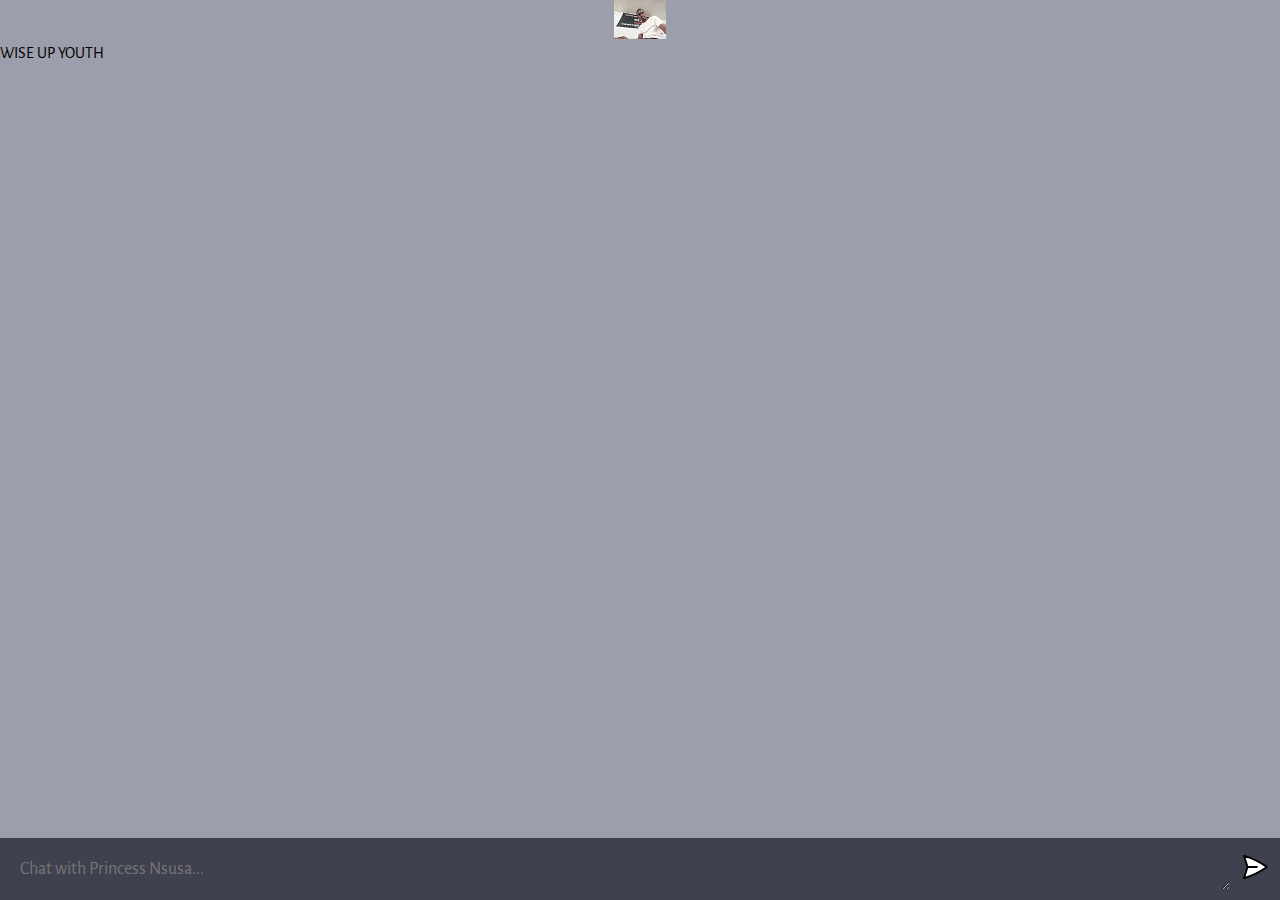
<file: Princess/client/index.html>
<!DOCTYPE html>
<html lang="en">

<head>
  <meta charset="UTF-8" />
  <link rel="icon" type="image/svg+xml" href="favicon.ico" />
  <meta name="viewport" content="width=device-width, initial-scale=1.0" />
  <title>Princess chatBot</title>
  <link rel="stylesheet" href="style.css" />
</head>

<body>
  <div id="app">
    <div>

      <img src="assets/mine.jpg" alt="PRINCE ESCALES NSUSA" />
    </div>
    <div id="chat_container">
      <div>
        WISE UP YOUTH
      </div>
    </div>

    <form>
      <textarea name="prompt" rows="1" cols="1" placeholder="Chat with Princess Nsusa..."></textarea>
      <button type="submit"><img src="assets/send.svg" alt="send" />
    </form>
  </div>

  <script type="module" src="script.js"></script>
</body>

</html>
</file>
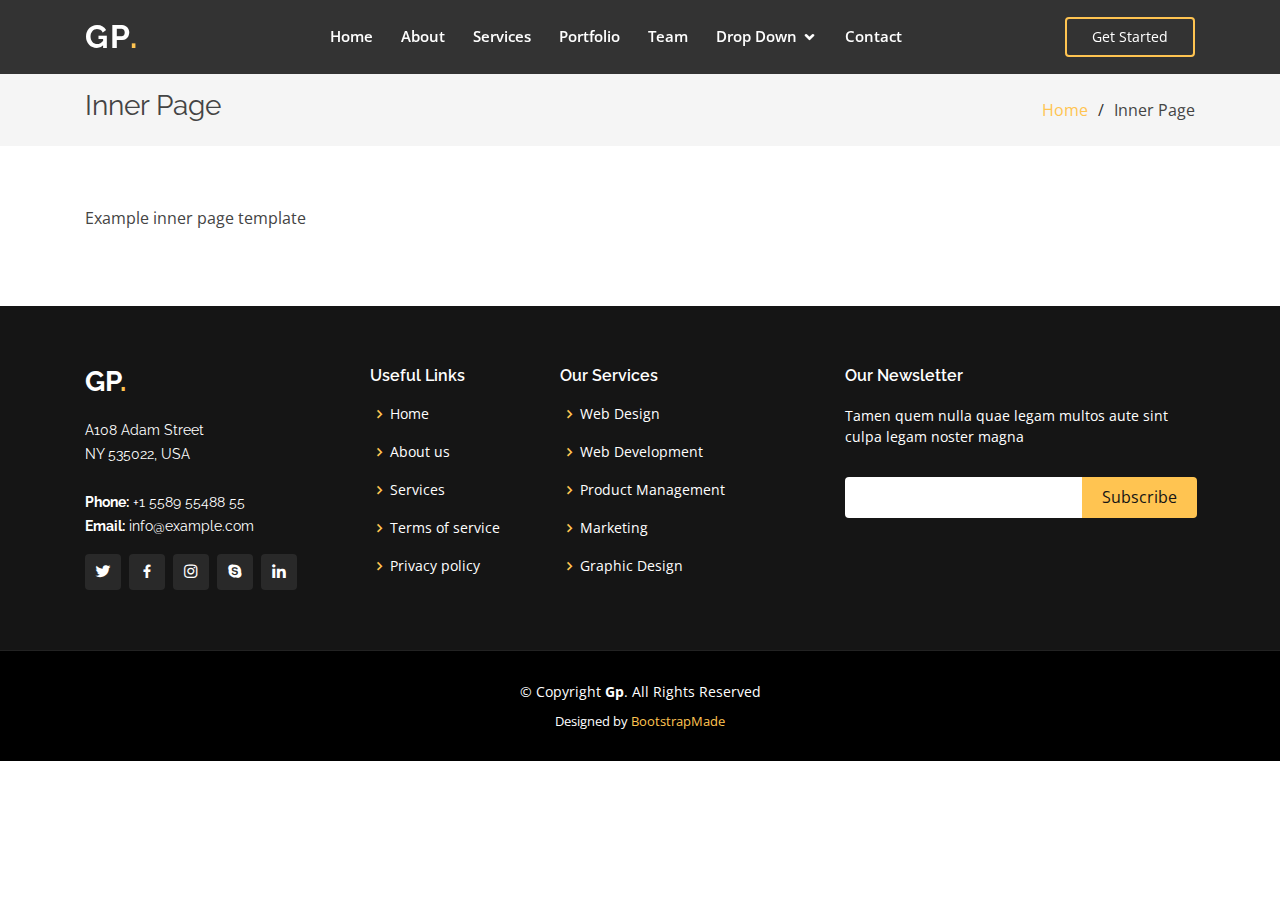
<file: inner-page.html>
<!DOCTYPE html>
<html lang="en">

<head>
  <meta charset="utf-8">
  <meta content="width=device-width, initial-scale=1.0" name="viewport">

  <title>Inner Page - Gp Bootstrap Template</title>
  <meta content="" name="descriptison">
  <meta content="" name="keywords">

  <!-- Favicons -->
  <link href="assets/img/favicon.png" rel="icon">
  <link href="assets/img/apple-touch-icon.png" rel="apple-touch-icon">

  <!-- Google Fonts -->
  <link href="https://fonts.googleapis.com/css?family=Open+Sans:300,300i,400,400i,600,600i,700,700i|Raleway:300,300i,400,400i,500,500i,600,600i,700,700i|Poppins:300,300i,400,400i,500,500i,600,600i,700,700i" rel="stylesheet">

  <!-- Vendor CSS Files -->
  <link href="assets/vendor/bootstrap/css/bootstrap.min.css" rel="stylesheet">
  <link href="assets/vendor/icofont/icofont.min.css" rel="stylesheet">
  <link href="assets/vendor/boxicons/css/boxicons.min.css" rel="stylesheet">
  <link href="assets/vendor/owl.carousel/assets/owl.carousel.min.css" rel="stylesheet">
  <link href="assets/vendor/venobox/venobox.css" rel="stylesheet">
  <link href="assets/vendor/remixicon/remixicon.css" rel="stylesheet">
  <link href="assets/vendor/aos/aos.css" rel="stylesheet">

  <!-- Template Main CSS File -->
  <link href="assets/css/style.css" rel="stylesheet">

  <!-- =======================================================
  * Template Name: Gp - v2.1.0
  * Template URL: https://bootstrapmade.com/gp-free-multipurpose-html-bootstrap-template/
  * Author: BootstrapMade.com
  * License: https://bootstrapmade.com/license/
  ======================================================== -->
</head>

<body>

  <!-- ======= Header ======= -->
  <header id="header" class="fixed-top header-inner-pages">
    <div class="container d-flex align-items-center justify-content-between">

      <h1 class="logo"><a href="index.html">Gp<span>.</span></a></h1>
      <!-- Uncomment below if you prefer to use an image logo -->
      <!-- <a href="index.html" class="logo"><img src="assets/img/logo.png" alt="" class="img-fluid"></a>-->

      <nav class="nav-menu d-none d-lg-block">
        <ul>
          <li><a href="index.html">Home</a></li>
          <li><a href="#about">About</a></li>
          <li><a href="#services">Services</a></li>
          <li><a href="#portfolio">Portfolio</a></li>
          <li><a href="#team">Team</a></li>
          <li class="drop-down"><a href="">Drop Down</a>
            <ul>
              <li><a href="#">Drop Down 1</a></li>
              <li class="drop-down"><a href="#">Deep Drop Down</a>
                <ul>
                  <li><a href="#">Deep Drop Down 1</a></li>
                  <li><a href="#">Deep Drop Down 2</a></li>
                  <li><a href="#">Deep Drop Down 3</a></li>
                  <li><a href="#">Deep Drop Down 4</a></li>
                  <li><a href="#">Deep Drop Down 5</a></li>
                </ul>
              </li>
              <li><a href="#">Drop Down 2</a></li>
              <li><a href="#">Drop Down 3</a></li>
              <li><a href="#">Drop Down 4</a></li>
            </ul>
          </li>
          <li><a href="#contact">Contact</a></li>

        </ul>
      </nav><!-- .nav-menu -->

      <a href="#about" class="get-started-btn scrollto">Get Started</a>

    </div>
  </header><!-- End Header -->

  <main id="main">

    <!-- ======= Breadcrumbs ======= -->
    <section class="breadcrumbs">
      <div class="container">

        <div class="d-flex justify-content-between align-items-center">
          <h2>Inner Page</h2>
          <ol>
            <li><a href="index.html">Home</a></li>
            <li>Inner Page</li>
          </ol>
        </div>

      </div>
    </section><!-- End Breadcrumbs -->

    <section class="inner-page">
      <div class="container">
        <p>
          Example inner page template
        </p>
      </div>
    </section>

  </main><!-- End #main -->

  <!-- ======= Footer ======= -->
  <footer id="footer">
    <div class="footer-top">
      <div class="container">
        <div class="row">

          <div class="col-lg-3 col-md-6">
            <div class="footer-info">
              <h3>Gp<span>.</span></h3>
              <p>
                A108 Adam Street <br>
                NY 535022, USA<br><br>
                <strong>Phone:</strong> +1 5589 55488 55<br>
                <strong>Email:</strong> info@example.com<br>
              </p>
              <div class="social-links mt-3">
                <a href="#" class="twitter"><i class="bx bxl-twitter"></i></a>
                <a href="#" class="facebook"><i class="bx bxl-facebook"></i></a>
                <a href="#" class="instagram"><i class="bx bxl-instagram"></i></a>
                <a href="#" class="google-plus"><i class="bx bxl-skype"></i></a>
                <a href="#" class="linkedin"><i class="bx bxl-linkedin"></i></a>
              </div>
            </div>
          </div>

          <div class="col-lg-2 col-md-6 footer-links">
            <h4>Useful Links</h4>
            <ul>
              <li><i class="bx bx-chevron-right"></i> <a href="#">Home</a></li>
              <li><i class="bx bx-chevron-right"></i> <a href="#">About us</a></li>
              <li><i class="bx bx-chevron-right"></i> <a href="#">Services</a></li>
              <li><i class="bx bx-chevron-right"></i> <a href="#">Terms of service</a></li>
              <li><i class="bx bx-chevron-right"></i> <a href="#">Privacy policy</a></li>
            </ul>
          </div>

          <div class="col-lg-3 col-md-6 footer-links">
            <h4>Our Services</h4>
            <ul>
              <li><i class="bx bx-chevron-right"></i> <a href="#">Web Design</a></li>
              <li><i class="bx bx-chevron-right"></i> <a href="#">Web Development</a></li>
              <li><i class="bx bx-chevron-right"></i> <a href="#">Product Management</a></li>
              <li><i class="bx bx-chevron-right"></i> <a href="#">Marketing</a></li>
              <li><i class="bx bx-chevron-right"></i> <a href="#">Graphic Design</a></li>
            </ul>
          </div>

          <div class="col-lg-4 col-md-6 footer-newsletter">
            <h4>Our Newsletter</h4>
            <p>Tamen quem nulla quae legam multos aute sint culpa legam noster magna</p>
            <form action="" method="post">
              <input type="email" name="email"><input type="submit" value="Subscribe">
            </form>

          </div>

        </div>
      </div>
    </div>

    <div class="container">
      <div class="copyright">
        &copy; Copyright <strong><span>Gp</span></strong>. All Rights Reserved
      </div>
      <div class="credits">
        <!-- All the links in the footer should remain intact. -->
        <!-- You can delete the links only if you purchased the pro version. -->
        <!-- Licensing information: https://bootstrapmade.com/license/ -->
        <!-- Purchase the pro version with working PHP/AJAX contact form: https://bootstrapmade.com/gp-free-multipurpose-html-bootstrap-template/ -->
        Designed by <a href="https://bootstrapmade.com/">BootstrapMade</a>
      </div>
    </div>
  </footer><!-- End Footer -->

  <a href="#" class="back-to-top"><i class="ri-arrow-up-line"></i></a>
  <div id="preloader"></div>

  <!-- Vendor JS Files -->
  <script src="assets/vendor/jquery/jquery.min.js"></script>
  <script src="assets/vendor/bootstrap/js/bootstrap.bundle.min.js"></script>
  <script src="assets/vendor/jquery.easing/jquery.easing.min.js"></script>
  <script src="assets/vendor/php-email-form/validate.js"></script>
  <script src="assets/vendor/owl.carousel/owl.carousel.min.js"></script>
  <script src="assets/vendor/isotope-layout/isotope.pkgd.min.js"></script>
  <script src="assets/vendor/venobox/venobox.min.js"></script>
  <script src="assets/vendor/waypoints/jquery.waypoints.min.js"></script>
  <script src="assets/vendor/counterup/counterup.min.js"></script>
  <script src="assets/vendor/aos/aos.js"></script>

  <!-- Template Main JS File -->
  <script src="assets/js/main.js"></script>

</body>

</html>
</file>
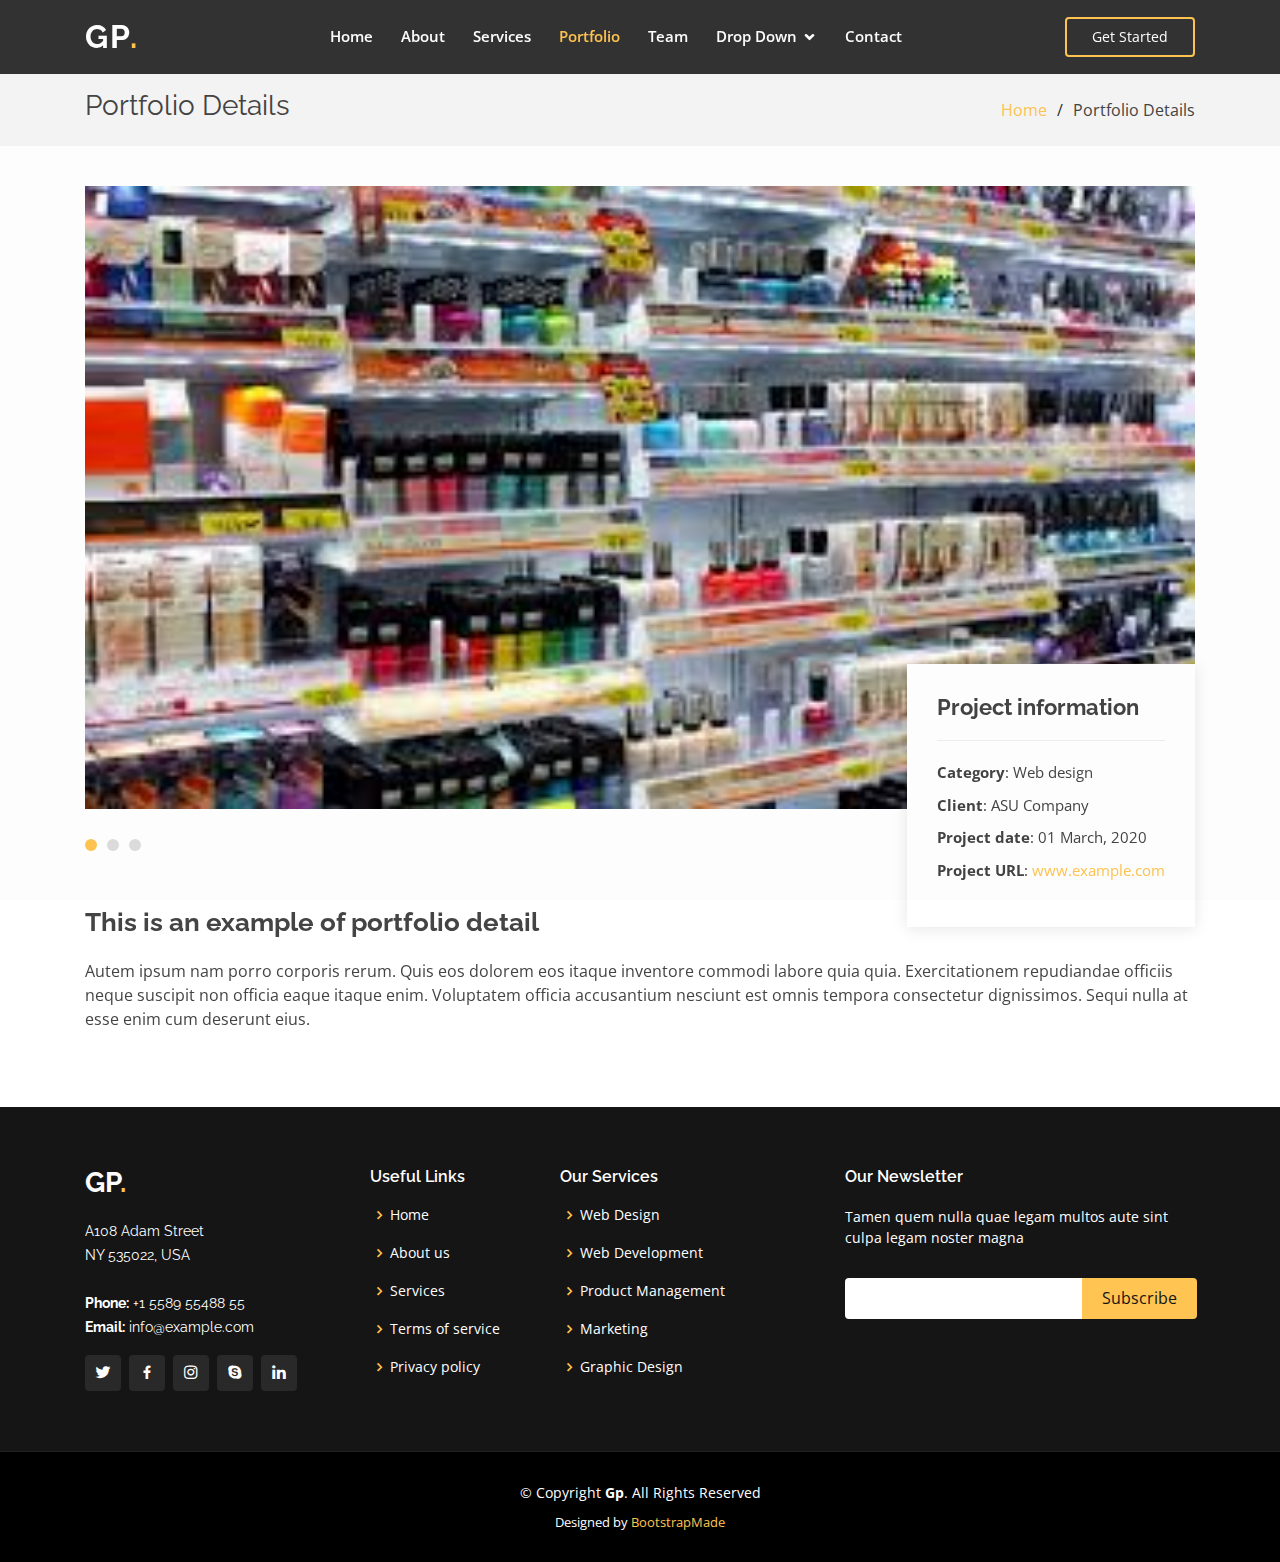
<file: portfolio-details.html>
<!DOCTYPE html>
<html lang="en">

<head>
  <meta charset="utf-8">
  <meta content="width=device-width, initial-scale=1.0" name="viewport">

  <title>Envoy E-tech</title>
  <meta content="" name="descriptison">
  <meta content="" name="keywords">

  <!-- Favicons -->
  <link href="assets/img/favicon.png" rel="icon">
  <link href="assets/img/apple-touch-icon.png" rel="apple-touch-icon">

  <!-- Google Fonts -->
  <link href="https://fonts.googleapis.com/css?family=Open+Sans:300,300i,400,400i,600,600i,700,700i|Raleway:300,300i,400,400i,500,500i,600,600i,700,700i|Poppins:300,300i,400,400i,500,500i,600,600i,700,700i" rel="stylesheet">

  <!-- Vendor CSS Files -->
  <link href="assets/vendor/bootstrap/css/bootstrap.min.css" rel="stylesheet">
  <link href="assets/vendor/icofont/icofont.min.css" rel="stylesheet">
  <link href="assets/vendor/boxicons/css/boxicons.min.css" rel="stylesheet">
  <link href="assets/vendor/owl.carousel/assets/owl.carousel.min.css" rel="stylesheet">
  <link href="assets/vendor/venobox/venobox.css" rel="stylesheet">
  <link href="assets/vendor/remixicon/remixicon.css" rel="stylesheet">
  <link href="assets/vendor/aos/aos.css" rel="stylesheet">

  <!-- Template Main CSS File -->
  <link href="assets/css/style.css" rel="stylesheet">

  <!-- =======================================================
  * Template Name: Gp - v2.1.0
  * Template URL: https://bootstrapmade.com/gp-free-multipurpose-html-bootstrap-template/
  * Author: BootstrapMade.com
  * License: https://bootstrapmade.com/license/
  ======================================================== -->
</head>

<body>

  <!-- ======= Header ======= -->
  <header id="header" class="fixed-top header-inner-pages">
    <div class="container d-flex align-items-center justify-content-between">

      <h1 class="logo"><a href="index.html">Gp<span>.</span></a></h1>
      <!-- Uncomment below if you prefer to use an image logo -->
      <!-- <a href="index.html" class="logo"><img src="assets/img/logo.png" alt="" class="img-fluid"></a>-->

      <nav class="nav-menu d-none d-lg-block">
        <ul>
          <li><a href="index.html">Home</a></li>
          <li><a href="#about">About</a></li>
          <li><a href="#services">Services</a></li>
          <li class="active"><a href="#portfolio">Portfolio</a></li>
          <li><a href="#team">Team</a></li>
          <li class="drop-down"><a href="">Drop Down</a>
            <ul>
              <li><a href="#">Drop Down 1</a></li>
              <li class="drop-down"><a href="#">Deep Drop Down</a>
                <ul>
                  <li><a href="#">Deep Drop Down 1</a></li>
                  <li><a href="#">Deep Drop Down 2</a></li>
                  <li><a href="#">Deep Drop Down 3</a></li>
                  <li><a href="#">Deep Drop Down 4</a></li>
                  <li><a href="#">Deep Drop Down 5</a></li>
                </ul>
              </li>
              <li><a href="#">Drop Down 2</a></li>
              <li><a href="#">Drop Down 3</a></li>
              <li><a href="#">Drop Down 4</a></li>
            </ul>
          </li>
          <li><a href="#contact">Contact</a></li>

        </ul>
      </nav><!-- .nav-menu -->

      <a href="#about" class="get-started-btn scrollto">Get Started</a>

    </div>
  </header><!-- End Header -->

  <main id="main">

    <!-- ======= Breadcrumbs ======= -->
    <section id="breadcrumbs" class="breadcrumbs">
      <div class="container">

        <div class="d-flex justify-content-between align-items-center">
          <h2>Portfolio Details</h2>
          <ol>
            <li><a href="index.html">Home</a></li>
            <li>Portfolio Details</li>
          </ol>
        </div>

      </div>
    </section><!-- End Breadcrumbs -->

    <!-- ======= Portfolio Details Section ======= -->
    <section id="portfolio-details" class="portfolio-details">
      <div class="container" data-aos="fade-up">

        <div class="portfolio-details-container">

          <div class="owl-carousel portfolio-details-carousel">
            <img src="assets/img/portfolio/portfolio-details-1.jpg" class="img-fluid" alt="">
            <img src="assets/img/portfolio/portfolio-details-2.jpg" class="img-fluid" alt="">
            <img src="assets/img/portfolio/portfolio-details-3.jpg" class="img-fluid" alt="">
          </div>

          <div class="portfolio-info">
            <h3>Project information</h3>
            <ul>
              <li><strong>Category</strong>: Web design</li>
              <li><strong>Client</strong>: ASU Company</li>
              <li><strong>Project date</strong>: 01 March, 2020</li>
              <li><strong>Project URL</strong>: <a href="#">www.example.com</a></li>
            </ul>
          </div>

        </div>

        <div class="portfolio-description">
          <h2>This is an example of portfolio detail</h2>
          <p>
            Autem ipsum nam porro corporis rerum. Quis eos dolorem eos itaque inventore commodi labore quia quia. Exercitationem repudiandae officiis neque suscipit non officia eaque itaque enim. Voluptatem officia accusantium nesciunt est omnis tempora consectetur dignissimos. Sequi nulla at esse enim cum deserunt eius.
          </p>
        </div>

      </div>
    </section><!-- End Portfolio Details Section -->

  </main><!-- End #main -->

  <!-- ======= Footer ======= -->
  <footer id="footer">
    <div class="footer-top">
      <div class="container">
        <div class="row">

          <div class="col-lg-3 col-md-6">
            <div class="footer-info">
              <h3>Gp<span>.</span></h3>
              <p>
                A108 Adam Street <br>
                NY 535022, USA<br><br>
                <strong>Phone:</strong> +1 5589 55488 55<br>
                <strong>Email:</strong> info@example.com<br>
              </p>
              <div class="social-links mt-3">
                <a href="#" class="twitter"><i class="bx bxl-twitter"></i></a>
                <a href="#" class="facebook"><i class="bx bxl-facebook"></i></a>
                <a href="#" class="instagram"><i class="bx bxl-instagram"></i></a>
                <a href="#" class="google-plus"><i class="bx bxl-skype"></i></a>
                <a href="#" class="linkedin"><i class="bx bxl-linkedin"></i></a>
              </div>
            </div>
          </div>

          <div class="col-lg-2 col-md-6 footer-links">
            <h4>Useful Links</h4>
            <ul>
              <li><i class="bx bx-chevron-right"></i> <a href="#">Home</a></li>
              <li><i class="bx bx-chevron-right"></i> <a href="#">About us</a></li>
              <li><i class="bx bx-chevron-right"></i> <a href="#">Services</a></li>
              <li><i class="bx bx-chevron-right"></i> <a href="#">Terms of service</a></li>
              <li><i class="bx bx-chevron-right"></i> <a href="#">Privacy policy</a></li>
            </ul>
          </div>

          <div class="col-lg-3 col-md-6 footer-links">
            <h4>Our Services</h4>
            <ul>
              <li><i class="bx bx-chevron-right"></i> <a href="#">Web Design</a></li>
              <li><i class="bx bx-chevron-right"></i> <a href="#">Web Development</a></li>
              <li><i class="bx bx-chevron-right"></i> <a href="#">Product Management</a></li>
              <li><i class="bx bx-chevron-right"></i> <a href="#">Marketing</a></li>
              <li><i class="bx bx-chevron-right"></i> <a href="#">Graphic Design</a></li>
            </ul>
          </div>

          <div class="col-lg-4 col-md-6 footer-newsletter">
            <h4>Our Newsletter</h4>
            <p>Tamen quem nulla quae legam multos aute sint culpa legam noster magna</p>
            <form action="" method="post">
              <input type="email" name="email"><input type="submit" value="Subscribe">
            </form>

          </div>

        </div>
      </div>
    </div>

    <div class="container">
      <div class="copyright">
        &copy; Copyright <strong><span>Gp</span></strong>. All Rights Reserved
      </div>
      <div class="credits">
        <!-- All the links in the footer should remain intact. -->
        <!-- You can delete the links only if you purchased the pro version. -->
        <!-- Licensing information: https://bootstrapmade.com/license/ -->
        <!-- Purchase the pro version with working PHP/AJAX contact form: https://bootstrapmade.com/gp-free-multipurpose-html-bootstrap-template/ -->
        Designed by <a href="https://bootstrapmade.com/">BootstrapMade</a>
      </div>
    </div>
  </footer><!-- End Footer -->

  <a href="#" class="back-to-top"><i class="ri-arrow-up-line"></i></a>
  <div id="preloader"></div>

  <!-- Vendor JS Files -->
  <script src="assets/vendor/jquery/jquery.min.js"></script>
  <script src="assets/vendor/bootstrap/js/bootstrap.bundle.min.js"></script>
  <script src="assets/vendor/jquery.easing/jquery.easing.min.js"></script>
  <script src="assets/vendor/php-email-form/validate.js"></script>
  <script src="assets/vendor/owl.carousel/owl.carousel.min.js"></script>
  <script src="assets/vendor/isotope-layout/isotope.pkgd.min.js"></script>
  <script src="assets/vendor/venobox/venobox.min.js"></script>
  <script src="assets/vendor/waypoints/jquery.waypoints.min.js"></script>
  <script src="assets/vendor/counterup/counterup.min.js"></script>
  <script src="assets/vendor/aos/aos.js"></script>

  <!-- Template Main JS File -->
  <script src="assets/js/main.js"></script>

</body>

</html>
</file>
<file: Princess/client/style.css>
@import url("https://fonts.googleapis.com/css2?family=Alegreya+Sans:wght@100;300;400;500;700;800;900&display=swap");

* {
  margin: 0;
  padding: 0;
  box-sizing: border-box;
  font-family: "Alegreya Sans", sans-serif;
}

body {
  background: #2c316b;
}

#app {
  width: 100vw;
  height: 100vh;
  background: #9d9eab;

  display: flex;
  flex-direction: column;
  align-items: center;
  justify-content: space-between;
}

#chat_container {
  flex: 1;
  width: 100%;
  height: 100%;
  overflow-y: scroll;

  display: flex;
  flex-direction: column;
  gap: 10px;

  -ms-overflow-style: none;
  scrollbar-width: none;

  padding-bottom: 20px;
  scroll-behavior: smooth;
}

/* hides scrollbar */
#chat_container::-webkit-scrollbar {
  display: none;
}

.wrapper {
  width: 100%;
  padding: 15px;
}

.ai {
  background: #40414F;
}

.chat {
  width: 100%;
  max-width: 1280px;
  margin: 0 auto;

  display: flex;
  flex-direction: row;
  align-items: flex-start;
  gap: 10px;
}

.profile {
  width: 36px;
  height: 36px;
  border-radius: 5px;

  background: #5436DA;

  display: flex;
  justify-content: center;
  align-items: center;
}

.ai .profile {
  background: #10a37f;
}

.profile img {
  width: 60%;
  height: 60%;
  object-fit: contain;
}

.message {
  flex: 1;

  color: #dcdcdc;
  font-size: 20px;

  max-width: 100%;
  overflow-x: scroll;


  white-space: pre-wrap;

  -ms-overflow-style: none;
  scrollbar-width: none;
}

/* hides scrollbar */
.message::-webkit-scrollbar {
  display: none;
}

form {
  width: 100%;
  max-width: 1280px;
  margin: 0 auto;
  padding: 10px;
  background: #40414F;

  display: flex;
  flex-direction: row;
  gap: 10px;
}

textarea {
  width: 100%;

  color: #fff;
  font-size: 18px;

  padding: 10px;
  background: transparent;
  border-radius: 5px;
  border: none;
  outline: none;
}

button {
  outline: 0;
  border: 0;
  cursor: pointer;
  background: transparent;
}

form img {
  width: 30px;
  height: 30px;
}
</file>
<file: assets/vendor/venobox/venobox.css>
/* ------ venobox.css --------*/
.vbox-overlay *, .vbox-overlay *:before, .vbox-overlay *:after{
    -webkit-backface-visibility: hidden;
    -webkit-box-sizing:border-box;
    -moz-box-sizing:border-box;
    box-sizing:border-box;
}
.vbox-overlay * { 
    -webkit-backface-visibility: visible;
    backface-visibility: visible;
}
.vbox-overlay{
    display: -webkit-flex;
    display: flex;
    -webkit-flex-direction: column;
    flex-direction: column;
    -webkit-justify-content: center;
    justify-content: center;
    -webkit-align-items: center;
    align-items: center;
    position: fixed;
    left: 0;
    top: 0;
    bottom: 0;
    right: 0;
    z-index: 999999;
}

/* ----- navigation ----- */
.vbox-title{
    width: 100%;
    height: 40px;
    float: left;
    text-align: center;
    line-height: 28px;
    font-size: 12px;
    padding: 6px 50px;
    overflow: hidden;
    position: fixed;
    display: none;
    left: 0;
    z-index: 89;
}
.vbox-close{
    cursor: pointer;
    position: fixed;
    top: -1px;
    right: 0;
    width: 50px;
    height: 40px;
    padding: 6px;
    display: block;
    background-position:10px center;
    overflow: hidden;
    font-size: 24px;
    line-height: 1;
    text-align: center;
    z-index: 99;
}
.vbox-left{
    cursor: pointer;
    position: fixed;
    left: 0;
    height: 40px;
    overflow: hidden;
    line-height: 28px;
    font-size: 12px;
    z-index: 99;
    display: flex;
    align-items:center;
}
.vbox-num{
    display: inline-block;
    margin: 6px 0 6px 15px;
}
/* ----- Social share ----- */
.vbox-share{
    line-height: 28px;
    font-size: 12px;
    overflow: hidden;
    position: fixed;
    left: 0;
    z-index: 98;
    display: flex;
    align-items:center;
    justify-content: center;
    width: 100%;
    text-align: center;
}
.vbox-share svg{
    max-height: 28px;
    width: 28px;
    z-index: 10;
    margin-left: 12px;
    margin-top: 6px;
    margin-bottom: 6px;
    vertical-align: middle;
}


/* ----- navigation ARROWS ----- */
.vbox-next, .vbox-prev{
    position: fixed;
    top: 50%;
    margin-top: -15px;
    overflow: hidden;
    cursor: pointer;
    display: block;
    width: 45px;
    height: 45px;
    z-index: 99;
}
.vbox-next span, .vbox-prev span{
    position: relative;
    width: 20px;
    height: 20px;
    border: 2px solid transparent;
    border-top-color: #B6B6B6;
    border-right-color: #B6B6B6;
    text-indent: -100px;
    position: absolute;
    top: 8px;
    display: block;
}
.vbox-prev{
    left: 15px;
}
.vbox-next{
    right: 15px;
}
.vbox-prev span{
    left: 10px;
    -ms-transform: rotate(-135deg);
    -webkit-transform: rotate(-135deg);
    transform: rotate(-135deg);
}
.vbox-next span{
    -ms-transform: rotate(45deg);
    -webkit-transform: rotate(45deg);
    transform: rotate(45deg);
    right: 10px;
}
/* ------- inline window ------ */
.vbox-inline{
    width: 420px;
    height: 315px;
    height: 70vh;
    padding: 10px;
    background: #fff;
    margin: 0 auto;
    overflow: auto;
    text-align: left;
}
/* ------- Video & iFrames window ------ */
.venoframe{
    max-width: 100%;
    width: 100%;
    border: none;
    width: 100%;
    height: 260px;
    height: 70vh;
}
.venoframe.vbvid{
    height: 260px;
}
@media (min-width: 768px) {
    .venoframe, .vbox-inline{
        width: 90%;
        height: 360px;
        height: 70vh;
    }
    .venoframe.vbvid{
        width: 640px;
        height: 360px;
    }
}
@media (min-width: 992px) {
    .venoframe, .vbox-inline{
        max-width: 1200px;
        width: 80%;
        height: 540px;
        height: 70vh;
    }
    .venoframe.vbvid{
        width: 960px;
        height: 540px;
    }
}
/* 
Please do NOT edit this part! 
or at least read this note: http://i.imgur.com/7C0ws9e.gif
*/
.vbox-open{
    overflow: hidden;
}
.vbox-container{
    position: absolute;
    left: 0;
    right: 0;
    top: 0;
    bottom: 0;
    overflow-x: hidden;
    overflow-y: scroll;
    overflow-scrolling: touch;
    -webkit-overflow-scrolling: touch;
    z-index: 20;
    max-height: 100%;

}

.vbox-content{
    text-align: center;
    float: left;
    width: 100%;
    position: relative;
    overflow: hidden;
    padding: 20px 4%;
}
.vbox-container img{
    max-width: 100%;
    height: auto;
}
.vbox-figlio{
    box-shadow: 0 0 12px rgba(0,0,0,0.19), 0 6px 6px rgba(0,0,0,0.23);
    max-width: 100%;
    text-align: initial;
}
img.vbox-figlio{
    -webkit-user-select: none;
-khtml-user-select: none;
-moz-user-select: none;
-o-user-select: none;
user-select: none;
}
.vbox-content.swipe-left{
    margin-left: -200px !important;
}
.vbox-content.swipe-right{
    margin-left: 200px !important;
}
.vbox-animated{
    webkit-transition: margin 300ms ease-out;
    transition: margin 300ms ease-out;
}

/* ---------- preloader ----------
 * SPINKIT 
 * http://tobiasahlin.com/spinkit/
-------------------------------- */
.sk-double-bounce,.sk-rotating-plane{width:40px;height:40px;margin:40px auto}.sk-rotating-plane{background-color:#333;-webkit-animation:sk-rotatePlane 1.2s infinite ease-in-out;animation:sk-rotatePlane 1.2s infinite ease-in-out}@-webkit-keyframes sk-rotatePlane{0%{-webkit-transform:perspective(120px) rotateX(0) rotateY(0);transform:perspective(120px) rotateX(0) rotateY(0)}50%{-webkit-transform:perspective(120px) rotateX(-180.1deg) rotateY(0);transform:perspective(120px) rotateX(-180.1deg) rotateY(0)}100%{-webkit-transform:perspective(120px) rotateX(-180deg) rotateY(-179.9deg);transform:perspective(120px) rotateX(-180deg) rotateY(-179.9deg)}}@keyframes sk-rotatePlane{0%{-webkit-transform:perspective(120px) rotateX(0) rotateY(0);transform:perspective(120px) rotateX(0) rotateY(0)}50%{-webkit-transform:perspective(120px) rotateX(-180.1deg) rotateY(0);transform:perspective(120px) rotateX(-180.1deg) rotateY(0)}100%{-webkit-transform:perspective(120px) rotateX(-180deg) rotateY(-179.9deg);transform:perspective(120px) rotateX(-180deg) rotateY(-179.9deg)}}.sk-double-bounce{position:relative}.sk-double-bounce .sk-child{width:100%;height:100%;border-radius:50%;background-color:#333;opacity:.6;position:absolute;top:0;left:0;-webkit-animation:sk-doubleBounce 2s infinite ease-in-out;animation:sk-doubleBounce 2s infinite ease-in-out}.sk-chasing-dots .sk-child,.sk-spinner-pulse,.sk-three-bounce .sk-child{background-color:#333;border-radius:100%}.sk-double-bounce .sk-double-bounce2{-webkit-animation-delay:-1s;animation-delay:-1s}@-webkit-keyframes sk-doubleBounce{0%,100%{-webkit-transform:scale(0);transform:scale(0)}50%{-webkit-transform:scale(1);transform:scale(1)}}@keyframes sk-doubleBounce{0%,100%{-webkit-transform:scale(0);transform:scale(0)}50%{-webkit-transform:scale(1);transform:scale(1)}}.sk-wave{margin:40px auto;width:50px;height:40px;text-align:center;font-size:10px}.sk-wave .sk-rect{background-color:#333;height:100%;width:6px;display:inline-block;-webkit-animation:sk-waveStretchDelay 1.2s infinite ease-in-out;animation:sk-waveStretchDelay 1.2s infinite ease-in-out}.sk-wave .sk-rect1{-webkit-animation-delay:-1.2s;animation-delay:-1.2s}.sk-wave .sk-rect2{-webkit-animation-delay:-1.1s;animation-delay:-1.1s}.sk-wave .sk-rect3{-webkit-animation-delay:-1s;animation-delay:-1s}.sk-wave .sk-rect4{-webkit-animation-delay:-.9s;animation-delay:-.9s}.sk-wave .sk-rect5{-webkit-animation-delay:-.8s;animation-delay:-.8s}@-webkit-keyframes sk-waveStretchDelay{0%,100%,40%{-webkit-transform:scaleY(.4);transform:scaleY(.4)}20%{-webkit-transform:scaleY(1);transform:scaleY(1)}}@keyframes sk-waveStretchDelay{0%,100%,40%{-webkit-transform:scaleY(.4);transform:scaleY(.4)}20%{-webkit-transform:scaleY(1);transform:scaleY(1)}}.sk-wandering-cubes{margin:40px auto;width:40px;height:40px;position:relative}.sk-wandering-cubes .sk-cube{background-color:#333;width:10px;height:10px;position:absolute;top:0;left:0;-webkit-animation:sk-wanderingCube 1.8s ease-in-out -1.8s infinite both;animation:sk-wanderingCube 1.8s ease-in-out -1.8s infinite both}.sk-chasing-dots,.sk-spinner-pulse{width:40px;height:40px;margin:40px auto}.sk-wandering-cubes .sk-cube2{-webkit-animation-delay:-.9s;animation-delay:-.9s}@-webkit-keyframes sk-wanderingCube{0%{-webkit-transform:rotate(0);transform:rotate(0)}25%{-webkit-transform:translateX(30px) rotate(-90deg) scale(.5);transform:translateX(30px) rotate(-90deg) scale(.5)}50%{-webkit-transform:translateX(30px) translateY(30px) rotate(-179deg);transform:translateX(30px) translateY(30px) rotate(-179deg)}50.1%{-webkit-transform:translateX(30px) translateY(30px) rotate(-180deg);transform:translateX(30px) translateY(30px) rotate(-180deg)}75%{-webkit-transform:translateX(0) translateY(30px) rotate(-270deg) scale(.5);transform:translateX(0) translateY(30px) rotate(-270deg) scale(.5)}100%{-webkit-transform:rotate(-360deg);transform:rotate(-360deg)}}@keyframes sk-wanderingCube{0%{-webkit-transform:rotate(0);transform:rotate(0)}25%{-webkit-transform:translateX(30px) rotate(-90deg) scale(.5);transform:translateX(30px) rotate(-90deg) scale(.5)}50%{-webkit-transform:translateX(30px) translateY(30px) rotate(-179deg);transform:translateX(30px) translateY(30px) rotate(-179deg)}50.1%{-webkit-transform:translateX(30px) translateY(30px) rotate(-180deg);transform:translateX(30px) translateY(30px) rotate(-180deg)}75%{-webkit-transform:translateX(0) translateY(30px) rotate(-270deg) scale(.5);transform:translateX(0) translateY(30px) rotate(-270deg) scale(.5)}100%{-webkit-transform:rotate(-360deg);transform:rotate(-360deg)}}.sk-spinner-pulse{-webkit-animation:sk-pulseScaleOut 1s infinite ease-in-out;animation:sk-pulseScaleOut 1s infinite ease-in-out}@-webkit-keyframes sk-pulseScaleOut{0%{-webkit-transform:scale(0);transform:scale(0)}100%{-webkit-transform:scale(1);transform:scale(1);opacity:0}}@keyframes sk-pulseScaleOut{0%{-webkit-transform:scale(0);transform:scale(0)}100%{-webkit-transform:scale(1);transform:scale(1);opacity:0}}.sk-chasing-dots{position:relative;text-align:center;-webkit-animation:sk-chasingDotsRotate 2s infinite linear;animation:sk-chasingDotsRotate 2s infinite linear}.sk-chasing-dots .sk-child{width:60%;height:60%;display:inline-block;position:absolute;top:0;-webkit-animation:sk-chasingDotsBounce 2s infinite ease-in-out;animation:sk-chasingDotsBounce 2s infinite ease-in-out}.sk-chasing-dots .sk-dot2{top:auto;bottom:0;-webkit-animation-delay:-1s;animation-delay:-1s}@-webkit-keyframes sk-chasingDotsRotate{100%{-webkit-transform:rotate(360deg);transform:rotate(360deg)}}@keyframes sk-chasingDotsRotate{100%{-webkit-transform:rotate(360deg);transform:rotate(360deg)}}@-webkit-keyframes sk-chasingDotsBounce{0%,100%{-webkit-transform:scale(0);transform:scale(0)}50%{-webkit-transform:scale(1);transform:scale(1)}}@keyframes sk-chasingDotsBounce{0%,100%{-webkit-transform:scale(0);transform:scale(0)}50%{-webkit-transform:scale(1);transform:scale(1)}}.sk-three-bounce{margin:40px auto;width:80px;text-align:center}.sk-three-bounce .sk-child{width:20px;height:20px;display:inline-block;-webkit-animation:sk-three-bounce 1.4s ease-in-out 0s infinite both;animation:sk-three-bounce 1.4s ease-in-out 0s infinite both}.sk-circle .sk-child:before,.sk-fading-circle .sk-circle:before{display:block;border-radius:100%;content:'';background-color:#333}.sk-three-bounce .sk-bounce1{-webkit-animation-delay:-.32s;animation-delay:-.32s}.sk-three-bounce .sk-bounce2{-webkit-animation-delay:-.16s;animation-delay:-.16s}@-webkit-keyframes sk-three-bounce{0%,100%,80%{-webkit-transform:scale(0);transform:scale(0)}40%{-webkit-transform:scale(1);transform:scale(1)}}@keyframes sk-three-bounce{0%,100%,80%{-webkit-transform:scale(0);transform:scale(0)}40%{-webkit-transform:scale(1);transform:scale(1)}}.sk-circle{margin:40px auto;width:40px;height:40px;position:relative}.sk-circle .sk-child{width:100%;height:100%;position:absolute;left:0;top:0}.sk-circle .sk-child:before{margin:0 auto;width:15%;height:15%;-webkit-animation:sk-circleBounceDelay 1.2s infinite ease-in-out both;animation:sk-circleBounceDelay 1.2s infinite ease-in-out both}.sk-circle .sk-circle2{-webkit-transform:rotate(30deg);-ms-transform:rotate(30deg);transform:rotate(30deg)}.sk-circle .sk-circle3{-webkit-transform:rotate(60deg);-ms-transform:rotate(60deg);transform:rotate(60deg)}.sk-circle .sk-circle4{-webkit-transform:rotate(90deg);-ms-transform:rotate(90deg);transform:rotate(90deg)}.sk-circle .sk-circle5{-webkit-transform:rotate(120deg);-ms-transform:rotate(120deg);transform:rotate(120deg)}.sk-circle .sk-circle6{-webkit-transform:rotate(150deg);-ms-transform:rotate(150deg);transform:rotate(150deg)}.sk-circle .sk-circle7{-webkit-transform:rotate(180deg);-ms-transform:rotate(180deg);transform:rotate(180deg)}.sk-circle .sk-circle8{-webkit-transform:rotate(210deg);-ms-transform:rotate(210deg);transform:rotate(210deg)}.sk-circle .sk-circle9{-webkit-transform:rotate(240deg);-ms-transform:rotate(240deg);transform:rotate(240deg)}.sk-circle .sk-circle10{-webkit-transform:rotate(270deg);-ms-transform:rotate(270deg);transform:rotate(270deg)}.sk-circle .sk-circle11{-webkit-transform:rotate(300deg);-ms-transform:rotate(300deg);transform:rotate(300deg)}.sk-circle .sk-circle12{-webkit-transform:rotate(330deg);-ms-transform:rotate(330deg);transform:rotate(330deg)}.sk-circle .sk-circle2:before{-webkit-animation-delay:-1.1s;animation-delay:-1.1s}.sk-circle .sk-circle3:before{-webkit-animation-delay:-1s;animation-delay:-1s}.sk-circle .sk-circle4:before{-webkit-animation-delay:-.9s;animation-delay:-.9s}.sk-circle .sk-circle5:before{-webkit-animation-delay:-.8s;animation-delay:-.8s}.sk-circle .sk-circle6:before{-webkit-animation-delay:-.7s;animation-delay:-.7s}.sk-circle .sk-circle7:before{-webkit-animation-delay:-.6s;animation-delay:-.6s}.sk-circle .sk-circle8:before{-webkit-animation-delay:-.5s;animation-delay:-.5s}.sk-circle .sk-circle9:before{-webkit-animation-delay:-.4s;animation-delay:-.4s}.sk-circle .sk-circle10:before{-webkit-animation-delay:-.3s;animation-delay:-.3s}.sk-circle .sk-circle11:before{-webkit-animation-delay:-.2s;animation-delay:-.2s}.sk-circle .sk-circle12:before{-webkit-animation-delay:-.1s;animation-delay:-.1s}@-webkit-keyframes sk-circleBounceDelay{0%,100%,80%{-webkit-transform:scale(0);transform:scale(0)}40%{-webkit-transform:scale(1);transform:scale(1)}}@keyframes sk-circleBounceDelay{0%,100%,80%{-webkit-transform:scale(0);transform:scale(0)}40%{-webkit-transform:scale(1);transform:scale(1)}}.sk-cube-grid{width:40px;height:40px;margin:40px auto}.sk-cube-grid .sk-cube{width:33.33%;height:33.33%;background-color:#333;float:left;-webkit-animation:sk-cubeGridScaleDelay 1.3s infinite ease-in-out;animation:sk-cubeGridScaleDelay 1.3s infinite ease-in-out}.sk-cube-grid .sk-cube1{-webkit-animation-delay:.2s;animation-delay:.2s}.sk-cube-grid .sk-cube2{-webkit-animation-delay:.3s;animation-delay:.3s}.sk-cube-grid .sk-cube3{-webkit-animation-delay:.4s;animation-delay:.4s}.sk-cube-grid .sk-cube4{-webkit-animation-delay:.1s;animation-delay:.1s}.sk-cube-grid .sk-cube5{-webkit-animation-delay:.2s;animation-delay:.2s}.sk-cube-grid .sk-cube6{-webkit-animation-delay:.3s;animation-delay:.3s}.sk-cube-grid .sk-cube7{-webkit-animation-delay:0ms;animation-delay:0ms}.sk-cube-grid .sk-cube8{-webkit-animation-delay:.1s;animation-delay:.1s}.sk-cube-grid .sk-cube9{-webkit-animation-delay:.2s;animation-delay:.2s}@-webkit-keyframes sk-cubeGridScaleDelay{0%,100%,70%{-webkit-transform:scale3D(1,1,1);transform:scale3D(1,1,1)}35%{-webkit-transform:scale3D(0,0,1);transform:scale3D(0,0,1)}}@keyframes sk-cubeGridScaleDelay{0%,100%,70%{-webkit-transform:scale3D(1,1,1);transform:scale3D(1,1,1)}35%{-webkit-transform:scale3D(0,0,1);transform:scale3D(0,0,1)}}.sk-fading-circle{margin:40px auto;width:40px;height:40px;position:relative}.sk-fading-circle .sk-circle{width:100%;height:100%;position:absolute;left:0;top:0}.sk-fading-circle .sk-circle:before{margin:0 auto;width:15%;height:15%;-webkit-animation:sk-circleFadeDelay 1.2s infinite ease-in-out both;animation:sk-circleFadeDelay 1.2s infinite ease-in-out both}.sk-fading-circle .sk-circle2{-webkit-transform:rotate(30deg);-ms-transform:rotate(30deg);transform:rotate(30deg)}.sk-fading-circle .sk-circle3{-webkit-transform:rotate(60deg);-ms-transform:rotate(60deg);transform:rotate(60deg)}.sk-fading-circle .sk-circle4{-webkit-transform:rotate(90deg);-ms-transform:rotate(90deg);transform:rotate(90deg)}.sk-fading-circle .sk-circle5{-webkit-transform:rotate(120deg);-ms-transform:rotate(120deg);transform:rotate(120deg)}.sk-fading-circle .sk-circle6{-webkit-transform:rotate(150deg);-ms-transform:rotate(150deg);transform:rotate(150deg)}.sk-fading-circle .sk-circle7{-webkit-transform:rotate(180deg);-ms-transform:rotate(180deg);transform:rotate(180deg)}.sk-fading-circle .sk-circle8{-webkit-transform:rotate(210deg);-ms-transform:rotate(210deg);transform:rotate(210deg)}.sk-fading-circle .sk-circle9{-webkit-transform:rotate(240deg);-ms-transform:rotate(240deg);transform:rotate(240deg)}.sk-fading-circle .sk-circle10{-webkit-transform:rotate(270deg);-ms-transform:rotate(270deg);transform:rotate(270deg)}.sk-fading-circle .sk-circle11{-webkit-transform:rotate(300deg);-ms-transform:rotate(300deg);transform:rotate(300deg)}.sk-fading-circle .sk-circle12{-webkit-transform:rotate(330deg);-ms-transform:rotate(330deg);transform:rotate(330deg)}.sk-fading-circle .sk-circle2:before{-webkit-animation-delay:-1.1s;animation-delay:-1.1s}.sk-fading-circle .sk-circle3:before{-webkit-animation-delay:-1s;animation-delay:-1s}.sk-fading-circle .sk-circle4:before{-webkit-animation-delay:-.9s;animation-delay:-.9s}.sk-fading-circle .sk-circle5:before{-webkit-animation-delay:-.8s;animation-delay:-.8s}.sk-fading-circle .sk-circle6:before{-webkit-animation-delay:-.7s;animation-delay:-.7s}.sk-fading-circle .sk-circle7:before{-webkit-animation-delay:-.6s;animation-delay:-.6s}.sk-fading-circle .sk-circle8:before{-webkit-animation-delay:-.5s;animation-delay:-.5s}.sk-fading-circle .sk-circle9:before{-webkit-animation-delay:-.4s;animation-delay:-.4s}.sk-fading-circle .sk-circle10:before{-webkit-animation-delay:-.3s;animation-delay:-.3s}.sk-fading-circle .sk-circle11:before{-webkit-animation-delay:-.2s;animation-delay:-.2s}.sk-fading-circle .sk-circle12:before{-webkit-animation-delay:-.1s;animation-delay:-.1s}@-webkit-keyframes sk-circleFadeDelay{0%,100%,39%{opacity:0}40%{opacity:1}}@keyframes sk-circleFadeDelay{0%,100%,39%{opacity:0}40%{opacity:1}}.sk-folding-cube{margin:40px auto;width:40px;height:40px;position:relative;-webkit-transform:rotateZ(45deg);transform:rotateZ(45deg)}.sk-folding-cube .sk-cube{float:left;width:50%;height:50%;position:relative;-webkit-transform:scale(1.1);-ms-transform:scale(1.1);transform:scale(1.1)}.sk-folding-cube .sk-cube:before{content:'';position:absolute;top:0;left:0;width:100%;height:100%;background-color:#333;-webkit-animation:sk-foldCubeAngle 2.4s infinite linear both;animation:sk-foldCubeAngle 2.4s infinite linear both;-webkit-transform-origin:100% 100%;-ms-transform-origin:100% 100%;transform-origin:100% 100%}.sk-folding-cube .sk-cube2{-webkit-transform:scale(1.1) rotateZ(90deg);transform:scale(1.1) rotateZ(90deg)}.sk-folding-cube .sk-cube3{-webkit-transform:scale(1.1) rotateZ(180deg);transform:scale(1.1) rotateZ(180deg)}.sk-folding-cube .sk-cube4{-webkit-transform:scale(1.1) rotateZ(270deg);transform:scale(1.1) rotateZ(270deg)}.sk-folding-cube .sk-cube2:before{-webkit-animation-delay:.3s;animation-delay:.3s}.sk-folding-cube .sk-cube3:before{-webkit-animation-delay:.6s;animation-delay:.6s}.sk-folding-cube .sk-cube4:before{-webkit-animation-delay:.9s;animation-delay:.9s}@-webkit-keyframes sk-foldCubeAngle{0%,10%{-webkit-transform:perspective(140px) rotateX(-180deg);transform:perspective(140px) rotateX(-180deg);opacity:0}25%,75%{-webkit-transform:perspective(140px) rotateX(0);transform:perspective(140px) rotateX(0);opacity:1}100%,90%{-webkit-transform:perspective(140px) rotateY(180deg);transform:perspective(140px) rotateY(180deg);opacity:0}}@keyframes sk-foldCubeAngle{0%,10%{-webkit-transform:perspective(140px) rotateX(-180deg);transform:perspective(140px) rotateX(-180deg);opacity:0}25%,75%{-webkit-transform:perspective(140px) rotateX(0);transform:perspective(140px) rotateX(0);opacity:1}100%,90%{-webkit-transform:perspective(140px) rotateY(180deg);transform:perspective(140px) rotateY(180deg);opacity:0}}
</file>
<file: assets/css/style.css>
#pnc {

  background-image: url("assets/img/wozitsata.png");
}
body {
  font-family: "Open Sans", sans-serif;
  color: #444444;
}

a {
  color: #ffc451;
}

a:hover {
  color: #ffd584;
  text-decoration: none;
}

h1, h2, h3, h4, h5, h6 {
  font-family: "Raleway", sans-serif;
}

/*--------------------------------------------------------------
# Back to top button
--------------------------------------------------------------*/
.back-to-top {
  position: fixed;
  display: none;
  right: 15px;
  bottom: 15px;
  z-index: 99999;
}

.back-to-top i {
  display: flex;
  align-items: center;
  justify-content: center;
  font-size: 24px;
  width: 40px;
  height: 40px;
  border-radius: 4px;
  background: #ffc451;
  color: #151515;
  transition: all 0.4s;
}

.back-to-top i:hover {
  background: #151515;
  color: #ffc451;
}

/*--------------------------------------------------------------
# Preloader
--------------------------------------------------------------*/
#preloader {
  position: fixed;
  top: 0;
  left: 0;
  right: 0;
  bottom: 0;
  z-index: 9999;
  overflow: hidden;
  background: #151515;
}

#preloader:before {
  content: "";
  position: fixed;
  top: calc(50% - 0px);
  left: calc(50% - 30px);
  border: 6px solid #ffc451;
  border-top-color: #151515;
  border-bottom-color: #151515;
  border-radius: 50%;
  width: 60px;
  height: 60px;
  -webkit-animation: animate-preloader 1s linear infinite;
  animation: animate-preloader 1s linear infinite;
}

@-webkit-keyframes animate-preloader {
  0% {
    transform: rotate(0deg);
  }
  100% {
    transform: rotate(360deg);
  }
}

@keyframes animate-preloader {
  0% {
    transform: rotate(0deg);
  }
  100% {
    transform: rotate(360deg);
  }
}

/*--------------------------------------------------------------
# Disable aos animation delay on mobile devices
--------------------------------------------------------------*/
@media screen and (max-width: 768px) {
  [data-aos-delay] {
    transition-delay: 0 !important;
  }
}

/*--------------------------------------------------------------
# Header
--------------------------------------------------------------*/
#header {
  transition: all 0.5s;
  z-index: 997;
  padding: 15px 0;
}

#header.header-scrolled, #header.header-inner-pages {
  background: rgba(0, 0, 0, 0.8);
}

#header .logo {
  font-size: 32px;
  margin: 0;
  padding: 0;
  line-height: 1;
  font-weight: 700;
  letter-spacing: 2px;
  text-transform: uppercase;
}

#header .logo a {
  color: #fff;
}

#header .logo a span {
  color: #ffc451;
}

#header .logo img {
  max-height: 90px;
}

/*--------------------------------------------------------------
# Navigation Menu
--------------------------------------------------------------*/
/* Desktop Navigation */
.nav-menu ul {
  margin: 0;
  padding: 0;
  list-style: none;
}

.nav-menu > ul {
  display: flex;
}

.nav-menu > ul > li {
  position: relative;
  white-space: nowrap;
  padding: 10px 0 10px 28px;
}

.nav-menu a {
  display: block;
  position: relative;
  color: #fff;
  transition: 0.3s;
  font-size: 15px;
  font-family: "Open Sans", sans-serif;
  font-weight: 600;
}

.nav-menu a:hover, .nav-menu .active > a, .nav-menu li:hover > a {
  color: #ffc451;
}

.nav-menu .drop-down ul {
  display: block;
  position: absolute;
  left: 14px;
  top: calc(100% + 30px);
  z-index: 99;
  opacity: 0;
  visibility: hidden;
  padding: 0;
  background: #fff;
  box-shadow: 0px 0px 30px rgba(127, 137, 161, 0.25);
  transition: 0.3s;
}

.nav-menu .drop-down:hover > ul {
  opacity: 1;
  top: 100%;
  visibility: visible;
}

.nav-menu .drop-down li {
  min-width: 180px;
  position: relative;
}

.nav-menu .drop-down ul a {
  padding: 10px 20px;
  font-size: 14px;
  font-weight: 500;
  text-transform: none;
  color: #151515;
}

.nav-menu .drop-down ul a:hover, .nav-menu .drop-down ul .active > a, .nav-menu .drop-down ul li:hover > a {
  color: #151515;
  background: #ffc451;
}

.nav-menu .drop-down > a:after {
  content: "\ea99";
  font-family: IcoFont;
  padding-left: 5px;
}

.nav-menu .drop-down .drop-down ul {
  top: 0;
  left: calc(100% - 30px);
}

.nav-menu .drop-down .drop-down:hover > ul {
  opacity: 1;
  top: 0;
  left: 100%;
}

.nav-menu .drop-down .drop-down > a {
  padding-right: 35px;
}

.nav-menu .drop-down .drop-down > a:after {
  content: "\eaa0";
  font-family: IcoFont;
  position: absolute;
  right: 15px;
}

@media (max-width: 1366px) {
  .nav-menu .drop-down .drop-down ul {
    left: -90%;
  }
  .nav-menu .drop-down .drop-down:hover > ul {
    left: -100%;
  }
  .nav-menu .drop-down .drop-down > a:after {
    content: "\ea9d";
  }
}

/* Get Startet Button */
.get-started-btn {
  color: #fff;
  border-radius: 4px;
  padding: 7px 25px 8px 25px;
  white-space: nowrap;
  transition: 0.3s;
  font-size: 14px;
  display: inline-block;
  border: 2px solid #ffc451;
}

.get-started-btn:hover {
  background: #ffbb38;
  color: #343a40;
}

@media (max-width: 768px) {
  .get-started-btn {
    margin: 0 48px 0 0;
    padding: 7px 20px 8px 20px;
  }
}

/* Mobile Navigation */
.mobile-nav-toggle {
  position: fixed;
  top: 20px;
  right: 15px;
  z-index: 9998;
  border: 0;
  background: none;
  font-size: 24px;
  transition: all 0.4s;
  outline: none !important;
  line-height: 1;
  cursor: pointer;
  text-align: right;
}

.mobile-nav-toggle i {
  color: #fff;
}

.mobile-nav {
  position: fixed;
  top: 55px;
  right: 15px;
  bottom: 15px;
  left: 15px;
  z-index: 9999;
  overflow-y: auto;
  background: #fff;
  transition: ease-in-out 0.2s;
  opacity: 0;
  visibility: hidden;
  border-radius: 10px;
  padding: 10px 0;
}

.mobile-nav * {
  margin: 0;
  padding: 0;
  list-style: none;
}

.mobile-nav a {
  display: block;
  position: relative;
  color: #151515;
  padding: 10px 20px;
  font-weight: 500;
  outline: none;
}

.mobile-nav a:hover, .mobile-nav .active > a, .mobile-nav li:hover > a {
  color: #151515;
  text-decoration: none;
  background: #ffc451;
}

.mobile-nav .drop-down > a:after {
  content: "\ea99";
  font-family: IcoFont;
  padding-left: 10px;
  position: absolute;
  right: 15px;
}

.mobile-nav .active.drop-down > a:after {
  content: "\eaa1";
}

.mobile-nav .drop-down > a {
  padding-right: 35px;
}

.mobile-nav .drop-down ul {
  display: none;
  overflow: hidden;
}

.mobile-nav .drop-down li {
  padding-left: 20px;
}

.mobile-nav-overly {
  width: 100%;
  height: 100%;
  z-index: 9997;
  top: 0;
  left: 0;
  position: fixed;
  background: rgba(0, 0, 0, 0.6);
  overflow: hidden;
  display: none;
  transition: ease-in-out 0.2s;
}

.mobile-nav-active {
  overflow: hidden;
}

.mobile-nav-active .mobile-nav {
  opacity: 1;
  visibility: visible;
}

.mobile-nav-active .mobile-nav-toggle i {
  color: #fff;
}

/*--------------------------------------------------------------
# Hero Section
--------------------------------------------------------------*/
#hero {
  width: 100%;
  height: 100vh;
  background: url("../img/hero-bg.jpg") top center;
  background-size: cover;
  position: relative;
}

#hero:before {
  content: "";
  background: rgba(0, 0, 0, 0.6);
  position: absolute;
  bottom: 0;
  top: 0;
  left: 0;
  right: 0;
}

#hero .container {
  position: relative;
  padding-top: 74px;
  text-align: center;
}

#hero h1 {
  margin: 0;
  font-size: 56px;
  font-weight: 700;
  line-height: 64px;
  color: #fff;
  font-family: "Poppins", sans-serif;
}

#hero h1 span {
  color: #ffc451;
}

#hero h2 {
  color: rgba(255, 255, 255, 0.9);
  margin: 10px 0 0 0;
  font-size: 24px;
}

#hero .icon-box {
  padding: 30px 20px;
  transition: ease-in-out 0.3s;
  border: 1px solid rgba(255, 255, 255, 0.3);
  height: 100%;
  text-align: center;
}

#hero .icon-box i {
  font-size: 32px;
  line-height: 1;
  color: #ffc451;
}

#hero .icon-box h3 {
  font-weight: 700;
  margin: 10px 0 0 0;
  padding: 0;
  line-height: 1;
  font-size: 20px;
  line-height: 26px;
}

#hero .icon-box h3 a {
  color: #fff;
  transition: ease-in-out 0.3s;
}

#hero .icon-box h3 a:hover {
  color: #ffc451;
}

#hero .icon-box:hover {
  border-color: #ffc451;
}

@media (min-width: 1024px) {
  #hero {
    background-attachment: fixed;
  }
}

@media (max-width: 768px) {
  #hero {
    height: auto;
  }
  #hero h1 {
    font-size: 28px;
    line-height: 36px;
  }
  #hero h2 {
    font-size: 20px;
    line-height: 24px;
  }
}

/*--------------------------------------------------------------
# Sections General
--------------------------------------------------------------*/
section {
  padding: 60px 0;
  overflow: hidden;
}

.section-title {
  padding-bottom: 40px;
}

.section-title h2 {
  font-size: 14px;
  font-weight: 500;
  padding: 0;
  line-height: 1px;
  margin: 0 0 5px 0;
  letter-spacing: 2px;
  text-transform: uppercase;
  color: #aaaaaa;
  font-family: "Poppins", sans-serif;
}

.section-title h2::after {
  content: "";
  width: 120px;
  height: 1px;
  display: inline-block;
  background: #ffde9e;
  margin: 4px 10px;
}

.section-title p {
  margin: 0;
  margin: 0;
  font-size: 36px;
  font-weight: 700;
  text-transform: uppercase;
  font-family: "Poppins", sans-serif;
  color: #151515;
}

/*--------------------------------------------------------------
# About
--------------------------------------------------------------*/
.about .content h3 {
  font-weight: 700;
  font-size: 28px;
  font-family: "Poppins", sans-serif;
}

.about .content ul {
  list-style: none;
  padding: 0;
}

.about .content ul li {
  padding: 0 0 8px 26px;
  position: relative;
}

.about .content ul i {
  position: absolute;
  font-size: 20px;
  left: 0;
  top: -3px;
  color: #ffc451;
}

.about .content p:last-child {
  margin-bottom: 0;
}

/*--------------------------------------------------------------
# Clients
--------------------------------------------------------------*/
.clients {
  padding-top: 20px;
}

.clients .owl-item {
  display: flex;
  justify-content: center;
  align-items: center;
  padding: 0 20px;
}

.clients .owl-item img {
  width: 70%;
  opacity: 0.5;
  transition: 0.3s;
  -webkit-filter: grayscale(100);
  filter: grayscale(100);
}

.clients .owl-item img:hover {
  -webkit-filter: none;
  filter: none;
  opacity: 1;
}

.clients .owl-nav, .clients .owl-dots {
  margin-top: 5px;
  text-align: center;
}

.clients .owl-dot {
  display: inline-block;
  margin: 0 5px;
  width: 12px;
  height: 12px;
  border-radius: 50%;
  background-color: #ddd !important;
}

.clients .owl-dot.active {
  background-color: #ffc451 !important;
}

/*--------------------------------------------------------------
# Features
--------------------------------------------------------------*/
.features {
  padding-top: 20px;
}

.features .icon-box {
  padding-left: 15px;
}

.features .icon-box h4 {
  font-size: 20px;
  font-weight: 700;
  margin: 5px 0 10px 60px;
}

.features .icon-box i {
  font-size: 48px;
  float: left;
  color: #ffc451;
}

.features .icon-box p {
  font-size: 15px;
  color: #848484;
  margin-left: 60px;
}

.features .image {
  background-position: center center;
  background-repeat: no-repeat;
  background-size: cover;
  min-height: 400px;
}

/*--------------------------------------------------------------
# Services
--------------------------------------------------------------*/
.services .icon-box {
  text-align: center;
  border: 1px solid #ebebeb;
  padding: 80px 20px;
  transition: all ease-in-out 0.3s;
  background: #fff;
}

.services .icon-box .icon {
  margin: 0 auto;
  width: 64px;
  height: 64px;
  background: #ffc451;
  border-radius: 4px;
  display: flex;
  align-items: center;
  justify-content: center;
  margin-bottom: 20px;
  transition: 0.3s;
}

.services .icon-box .icon i {
  color: #151515;
  font-size: 28px;
  transition: ease-in-out 0.3s;
}

.services .icon-box h4 {
  font-weight: 700;
  margin-bottom: 15px;
  font-size: 24px;
}

.services .icon-box h4 a {
  color: #151515;
  transition: ease-in-out 0.3s;
}

.services .icon-box h4 a:hover {
  color: #ffc451;
}

.services .icon-box p {
  line-height: 24px;
  font-size: 14px;
  margin-bottom: 0;
}

.services .icon-box:hover {
  border-color: #fff;
  box-shadow: 0px 0 25px 0 rgba(0, 0, 0, 0.1);
  transform: translateY(-10px);
}

/*--------------------------------------------------------------
# Cta
--------------------------------------------------------------*/
.cta {
  background: linear-gradient(rgba(2, 2, 2, 0.5), rgba(0, 0, 0, 0.5)), url("../img/cta-bg.jpg") fixed center center;
  background-size: cover;
  padding: 60px 0;
}

.cta h3 {
  color: #fff;
  font-size: 28px;
  font-weight: 700;
}

.cta p {
  color: #fff;
}

.cta .cta-btn {
  font-family: "Raleway", sans-serif;
  font-weight: 600;
  font-size: 16px;
  letter-spacing: 1px;
  display: inline-block;
  padding: 8px 28px;
  border-radius: 4px;
  transition: 0.5s;
  margin-top: 10px;
  border: 2px solid #fff;
  color: #fff;
}

.cta .cta-btn:hover {
  background: #ffc451;
  border-color: #ffc451;
  color: #151515;
}

/*--------------------------------------------------------------
# Portfolio
--------------------------------------------------------------*/
.portfolio .portfolio-item {
  margin-bottom: 30px;
}

.portfolio #portfolio-flters {
  padding: 0;
  margin: 0 auto 20px auto;
  list-style: none;
  text-align: center;
}

.portfolio #portfolio-flters li {
  cursor: pointer;
  display: inline-block;
  padding: 8px 15px 10px 15px;
  font-size: 14px;
  font-weight: 600;
  line-height: 1;
  text-transform: uppercase;
  color: #444444;
  margin-bottom: 5px;
  transition: all 0.3s ease-in-out;
  border-radius: 3px;
}

.portfolio #portfolio-flters li:hover, .portfolio #portfolio-flters li.filter-active {
  color: #151515;
  background: #ffc451;
}

.portfolio #portfolio-flters li:last-child {
  margin-right: 0;
}

.portfolio .portfolio-wrap {
  transition: 0.3s;
  position: relative;
  overflow: hidden;
  z-index: 1;
  background: rgba(21, 21, 21, 0.6);
}

.portfolio .portfolio-wrap::before {
  content: "";
  background: rgba(21, 21, 21, 0.6);
  position: absolute;
  left: 0;
  right: 0;
  top: 0;
  bottom: 0;
  transition: all ease-in-out 0.3s;
  z-index: 2;
  opacity: 0;
}

.portfolio .portfolio-wrap img {
  transition: all ease-in-out 0.3s;
}

.portfolio .portfolio-wrap .portfolio-info {
  opacity: 0;
  position: absolute;
  top: 0;
  left: 0;
  right: 0;
  bottom: 0;
  z-index: 3;
  transition: all ease-in-out 0.3s;
  display: flex;
  flex-direction: column;
  justify-content: flex-end;
  align-items: flex-start;
  padding: 20px;
}

.portfolio .portfolio-wrap .portfolio-info h4 {
  font-size: 20px;
  color: #fff;
  font-weight: 600;
}

.portfolio .portfolio-wrap .portfolio-info p {
  color: rgba(255, 255, 255, 0.7);
  font-size: 14px;
  text-transform: uppercase;
  padding: 0;
  margin: 0;
  font-style: italic;
}

.portfolio .portfolio-wrap .portfolio-links {
  text-align: center;
  z-index: 4;
}

.portfolio .portfolio-wrap .portfolio-links a {
  color: #fff;
  margin: 0 5px 0 0;
  font-size: 28px;
  display: inline-block;
  transition: 0.3s;
}

.portfolio .portfolio-wrap .portfolio-links a:hover {
  color: #ffc451;
}

.portfolio .portfolio-wrap:hover::before {
  opacity: 1;
}

.portfolio .portfolio-wrap:hover img {
  transform: scale(1.2);
}

.portfolio .portfolio-wrap:hover .portfolio-info {
  opacity: 1;
}

/*--------------------------------------------------------------
# Counts
--------------------------------------------------------------*/
.counts .content {
  padding: 30px 0;
}

.counts .content h3 {
  font-weight: 700;
  font-size: 34px;
  color: #151515;
}

.counts .content p {
  margin-bottom: 0;
}

.counts .content .count-box {
  padding: 20px 0;
  width: 100%;
}

.counts .content .count-box i {
  display: block;
  font-size: 36px;
  color: #ffc451;
  float: left;
}

.counts .content .count-box span {
  font-size: 36px;
  line-height: 30px;
  display: block;
  font-weight: 700;
  color: #151515;
  margin-left: 50px;
}

.counts .content .count-box p {
  padding: 15px 0 0 0;
  margin: 0 0 0 50px;
  font-family: "Raleway", sans-serif;
  font-size: 14px;
  color: #3b3b3b;
}

.counts .content .count-box a {
  font-weight: 600;
  display: block;
  margin-top: 20px;
  color: #3b3b3b;
  font-size: 15px;
  font-family: "Poppins", sans-serif;
  transition: ease-in-out 0.3s;
}

.counts .content .count-box a:hover {
  color: #626262;
}

.counts .image {
  background: url("../img/counts-img.jpg") center center no-repeat;
  background-size: cover;
  min-height: 400px;
}

@media (max-width: 991px) {
  .counts .image {
    text-align: center;
  }
  .counts .image img {
    max-width: 80%;
  }
}

@media (max-width: 667px) {
  .counts .image img {
    max-width: 100%;
  }
}

/*--------------------------------------------------------------
# Testimonials
--------------------------------------------------------------*/
.testimonials {
  padding: 80px 0;
  background: url("../img/testimonials-bg.jpg") no-repeat;
  background-position: center center;
  background-size: cover;
  position: relative;
}

.testimonials::before {
  content: "";
  position: absolute;
  left: 0;
  right: 0;
  top: 0;
  bottom: 0;
  background: rgba(0, 0, 0, 0.7);
}

.testimonials .section-header {
  margin-bottom: 40px;
}

.testimonials .testimonial-item {
  text-align: center;
  color: #fff;
}

.testimonials .testimonial-item .testimonial-img {
  width: 100px;
  border-radius: 50%;
  border: 6px solid rgba(255, 255, 255, 0.15);
  margin: 0 auto;
}

.testimonials .testimonial-item h3 {
  font-size: 20px;
  font-weight: bold;
  margin: 10px 0 5px 0;
  color: #fff;
}

.testimonials .testimonial-item h4 {
  font-size: 14px;
  color: #ddd;
  margin: 0 0 15px 0;
}

.testimonials .testimonial-item .quote-icon-left, .testimonials .testimonial-item .quote-icon-right {
  color: rgba(255, 255, 255, 0.6);
  font-size: 26px;
}

.testimonials .testimonial-item .quote-icon-left {
  display: inline-block;
  left: -5px;
  position: relative;
}

.testimonials .testimonial-item .quote-icon-right {
  display: inline-block;
  right: -5px;
  position: relative;
  top: 10px;
}

.testimonials .testimonial-item p {
  font-style: italic;
  margin: 0 auto 15px auto;
  color: #eee;
}

.testimonials .owl-nav, .testimonials .owl-dots {
  margin-top: 5px;
  text-align: center;
}

.testimonials .owl-dot {
  display: inline-block;
  margin: 0 5px;
  width: 12px;
  height: 12px;
  border-radius: 50%;
  background-color: rgba(255, 255, 255, 0.4) !important;
}

.testimonials .owl-dot.active {
  background-color: #ffc451 !important;
}

@media (min-width: 1024px) {
  .testimonials {
    background-attachment: fixed;
  }
}

@media (min-width: 992px) {
  .testimonials .testimonial-item p {
    width: 80%;
  }
}

/*--------------------------------------------------------------
# Team
--------------------------------------------------------------*/
.team {
  background: #fff;
  padding: 60px 0;
}

.team .member {
  margin-bottom: 20px;
  overflow: hidden;
  border-radius: 5px;
  background: #fff;
  box-shadow: 0px 2px 15px rgba(0, 0, 0, 0.1);
}

.team .member .member-img {
  position: relative;
  overflow: hidden;
}

.team .member .social {
  position: absolute;
  left: 0;
  bottom: 30px;
  right: 0;
  opacity: 0;
  transition: ease-in-out 0.3s;
  text-align: center;
}

.team .member .social a {
  transition: color 0.3s;
  color: #151515;
  margin: 0 3px;
  padding-top: 7px;
  border-radius: 4px;
  width: 36px;
  height: 36px;
  background: rgba(255, 255, 255, 0.8);
  display: inline-block;
  transition: ease-in-out 0.3s;
  color: #ffc451;
}

.team .member .social a:hover {
  color: #fff;
  background: #ffc451;
}

.team .member .social i {
  font-size: 18px;
}

.team .member .member-info {
  padding: 25px 15px;
}

.team .member .member-info h4 {
  font-weight: 700;
  margin-bottom: 5px;
  font-size: 18px;
  color: #151515;
}

.team .member .member-info span {
  display: block;
  font-size: 13px;
  font-weight: 400;
  color: #aaaaaa;
}

.team .member .member-info p {
  font-style: italic;
  font-size: 14px;
  line-height: 26px;
  color: #777777;
}

.team .member:hover .social {
  opacity: 1;
  bottom: 15px;
}

/*--------------------------------------------------------------
# Contact
--------------------------------------------------------------*/
.contact .info {
  width: 100%;
  background: #fff;
}

.contact .info i {
  font-size: 20px;
  background: #ffc451;
  color: #151515;
  float: left;
  width: 44px;
  height: 44px;
  display: flex;
  justify-content: center;
  align-items: center;
  border-radius: 4px;
  transition: all 0.3s ease-in-out;
}

.contact .info h4 {
  padding: 0 0 0 60px;
  font-size: 22px;
  font-weight: 600;
  margin-bottom: 5px;
  color: #151515;
}

.contact .info p {
  padding: 0 0 0 60px;
  margin-bottom: 0;
  font-size: 14px;
  color: #484848;
}

.contact .info .email, .contact .info .phone {
  margin-top: 40px;
}

.contact .php-email-form {
  width: 100%;
  background: #fff;
}

.contact .php-email-form .form-group {
  padding-bottom: 8px;
}

.contact .php-email-form .validate {
  display: none;
  color: red;
  margin: 0 0 15px 0;
  font-weight: 400;
  font-size: 13px;
}

.contact .php-email-form .error-message {
  display: none;
  color: #fff;
  background: #ed3c0d;
  text-align: left;
  padding: 15px;
  font-weight: 600;
}

.contact .php-email-form .error-message br + br {
  margin-top: 25px;
}

.contact .php-email-form .sent-message {
  display: none;
  color: #fff;
  background: #18d26e;
  text-align: center;
  padding: 15px;
  font-weight: 600;
}

.contact .php-email-form .loading {
  display: none;
  background: #fff;
  text-align: center;
  padding: 15px;
}

.contact .php-email-form .loading:before {
  content: "";
  display: inline-block;
  border-radius: 50%;
  width: 24px;
  height: 24px;
  margin: 0 10px -6px 0;
  border: 3px solid #18d26e;
  border-top-color: #eee;
  -webkit-animation: animate-loading 1s linear infinite;
  animation: animate-loading 1s linear infinite;
}

.contact .php-email-form input, .contact .php-email-form textarea {
  border-radius: 0;
  box-shadow: none;
  font-size: 14px;
  border-radius: 4px;
}

.contact .php-email-form input:focus, .contact .php-email-form textarea:focus {
  border-color: #ffc451;
}

.contact .php-email-form input {
  height: 44px;
}

.contact .php-email-form textarea {
  padding: 10px 12px;
}

.contact .php-email-form button[type="submit"] {
  background: #ffc451;
  border: 0;
  padding: 10px 24px;
  color: #151515;
  transition: 0.4s;
  border-radius: 4px;
}

.contact .php-email-form button[type="submit"]:hover {
  background: #ffcd6b;
}

@-webkit-keyframes animate-loading {
  0% {
    transform: rotate(0deg);
  }
  100% {
    transform: rotate(360deg);
  }
}

@keyframes animate-loading {
  0% {
    transform: rotate(0deg);
  }
  100% {
    transform: rotate(360deg);
  }
}

/*--------------------------------------------------------------
# Breadcrumbs
--------------------------------------------------------------*/
.breadcrumbs {
  padding: 15px 0;
  background: whitesmoke;
  min-height: 40px;
  margin-top: 74px;
}

.breadcrumbs h2 {
  font-size: 28px;
  font-weight: 400;
}

.breadcrumbs ol {
  display: flex;
  flex-wrap: wrap;
  list-style: none;
  padding: 0;
  margin: 0;
}

.breadcrumbs ol li + li {
  padding-left: 10px;
}

.breadcrumbs ol li + li::before {
  display: inline-block;
  padding-right: 10px;
  color: #2f2f2f;
  content: "/";
}

@media (max-width: 992px) {
  .breadcrumbs {
    margin-top: 68px;
  }
  .breadcrumbs .d-flex {
    display: block !important;
  }
  .breadcrumbs ol {
    display: block;
  }
  .breadcrumbs ol li {
    display: inline-block;
  }
}

/*--------------------------------------------------------------
# Portfolio Details
--------------------------------------------------------------*/
.portfolio-details {
  padding-top: 40px;
}

.portfolio-details .portfolio-details-container {
  position: relative;
}

.portfolio-details .portfolio-details-carousel {
  position: relative;
  z-index: 1;
}

.portfolio-details .portfolio-details-carousel .owl-nav, .portfolio-details .portfolio-details-carousel .owl-dots {
  margin-top: 5px;
  text-align: left;
}

.portfolio-details .portfolio-details-carousel .owl-dot {
  display: inline-block;
  margin: 0 10px 0 0;
  width: 12px;
  height: 12px;
  border-radius: 50%;
  background-color: #ddd !important;
}

.portfolio-details .portfolio-details-carousel .owl-dot.active {
  background-color: #ffc451 !important;
}

.portfolio-details .portfolio-info {
  padding: 30px;
  position: absolute;
  right: 0;
  bottom: -70px;
  background: #fff;
  box-shadow: 0px 2px 15px rgba(0, 0, 0, 0.1);
  z-index: 2;
}

.portfolio-details .portfolio-info h3 {
  font-size: 22px;
  font-weight: 700;
  margin-bottom: 20px;
  padding-bottom: 20px;
  border-bottom: 1px solid #eee;
}

.portfolio-details .portfolio-info ul {
  list-style: none;
  padding: 0;
  font-size: 15px;
}

.portfolio-details .portfolio-info ul li + li {
  margin-top: 10px;
}

.portfolio-details .portfolio-description {
  padding-top: 50px;
}

.portfolio-details .portfolio-description h2 {
  width: 50%;
  font-size: 26px;
  font-weight: 700;
  margin-bottom: 20px;
}

.portfolio-details .portfolio-description p {
  padding: 0 0 0 0;
}

@media (max-width: 992px) {
  .portfolio-details .portfolio-description h2 {
    width: 100%;
  }
  .portfolio-details .portfolio-info {
    position: static;
    margin-top: 30px;
  }
}

/*--------------------------------------------------------------
# Footer
--------------------------------------------------------------*/
#footer {
  background: black;
  padding: 0 0 30px 0;
  color: #fff;
  font-size: 14px;
}

#footer .footer-top {
  background: #151515;
  border-bottom: 1px solid #222222;
  padding: 60px 0 30px 0;
}

#footer .footer-top .footer-info {
  margin-bottom: 30px;
}

#footer .footer-top .footer-info h3 {
  font-size: 28px;
  margin: 0 0 20px 0;
  padding: 2px 0 2px 0;
  line-height: 1;
  font-weight: 700;
  text-transform: uppercase;
}

#footer .footer-top .footer-info h3 span {
  color: #ffc451;
}

#footer .footer-top .footer-info p {
  font-size: 14px;
  line-height: 24px;
  margin-bottom: 0;
  font-family: "Raleway", sans-serif;
  color: #fff;
}

#footer .footer-top .social-links a {
  font-size: 18px;
  display: inline-block;
  background: #292929;
  color: #fff;
  line-height: 1;
  padding: 8px 0;
  margin-right: 4px;
  border-radius: 4px;
  text-align: center;
  width: 36px;
  height: 36px;
  transition: 0.3s;
}

#footer .footer-top .social-links a:hover {
  background: #ffc451;
  color: #151515;
  text-decoration: none;
}

#footer .footer-top h4 {
  font-size: 16px;
  font-weight: 600;
  color: #fff;
  position: relative;
  padding-bottom: 12px;
}

#footer .footer-top .footer-links {
  margin-bottom: 30px;
}

#footer .footer-top .footer-links ul {
  list-style: none;
  padding: 0;
  margin: 0;
}

#footer .footer-top .footer-links ul i {
  padding-right: 2px;
  color: #ffc451;
  font-size: 18px;
  line-height: 1;
}

#footer .footer-top .footer-links ul li {
  padding: 10px 0;
  display: flex;
  align-items: center;
}

#footer .footer-top .footer-links ul li:first-child {
  padding-top: 0;
}

#footer .footer-top .footer-links ul a {
  color: #fff;
  transition: 0.3s;
  display: inline-block;
  line-height: 1;
}

#footer .footer-top .footer-links ul a:hover {
  color: #ffc451;
}

#footer .footer-top .footer-newsletter form {
  margin-top: 30px;
  background: #fff;
  padding: 6px 10px;
  position: relative;
  border-radius: 4px;
}

#footer .footer-top .footer-newsletter form input[type="email"] {
  border: 0;
  padding: 4px;
  width: calc(100% - 110px);
}

#footer .footer-top .footer-newsletter form input[type="submit"] {
  position: absolute;
  top: 0;
  right: -2px;
  bottom: 0;
  border: 0;
  background: none;
  font-size: 16px;
  padding: 0 20px;
  background: #ffc451;
  color: #151515;
  transition: 0.3s;
  border-radius: 0 4px 4px 0;
}

#footer .footer-top .footer-newsletter form input[type="submit"]:hover {
  background: #ffcd6b;
}

#footer .copyright {
  text-align: center;
  padding-top: 30px;
}

#footer .credits {
  padding-top: 10px;
  text-align: center;
  font-size: 13px;
  color: #fff;
}
</file>
